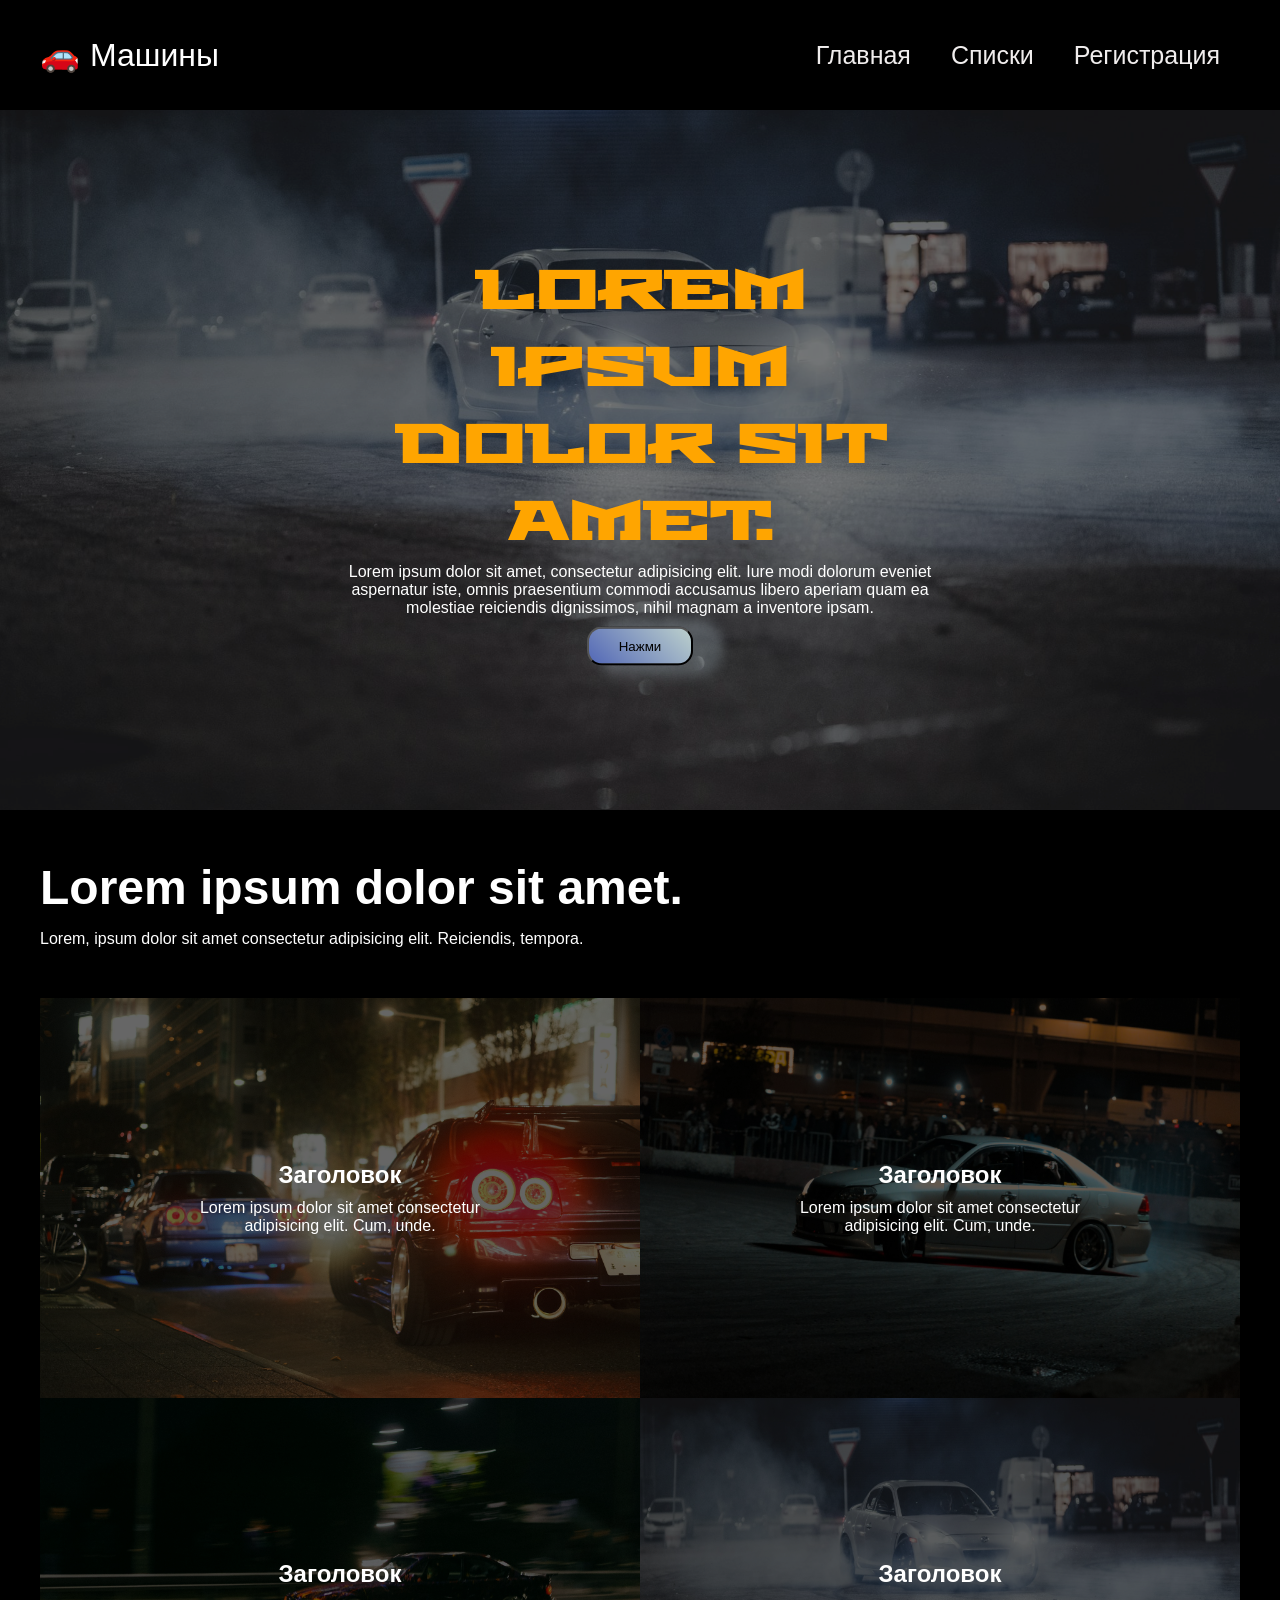
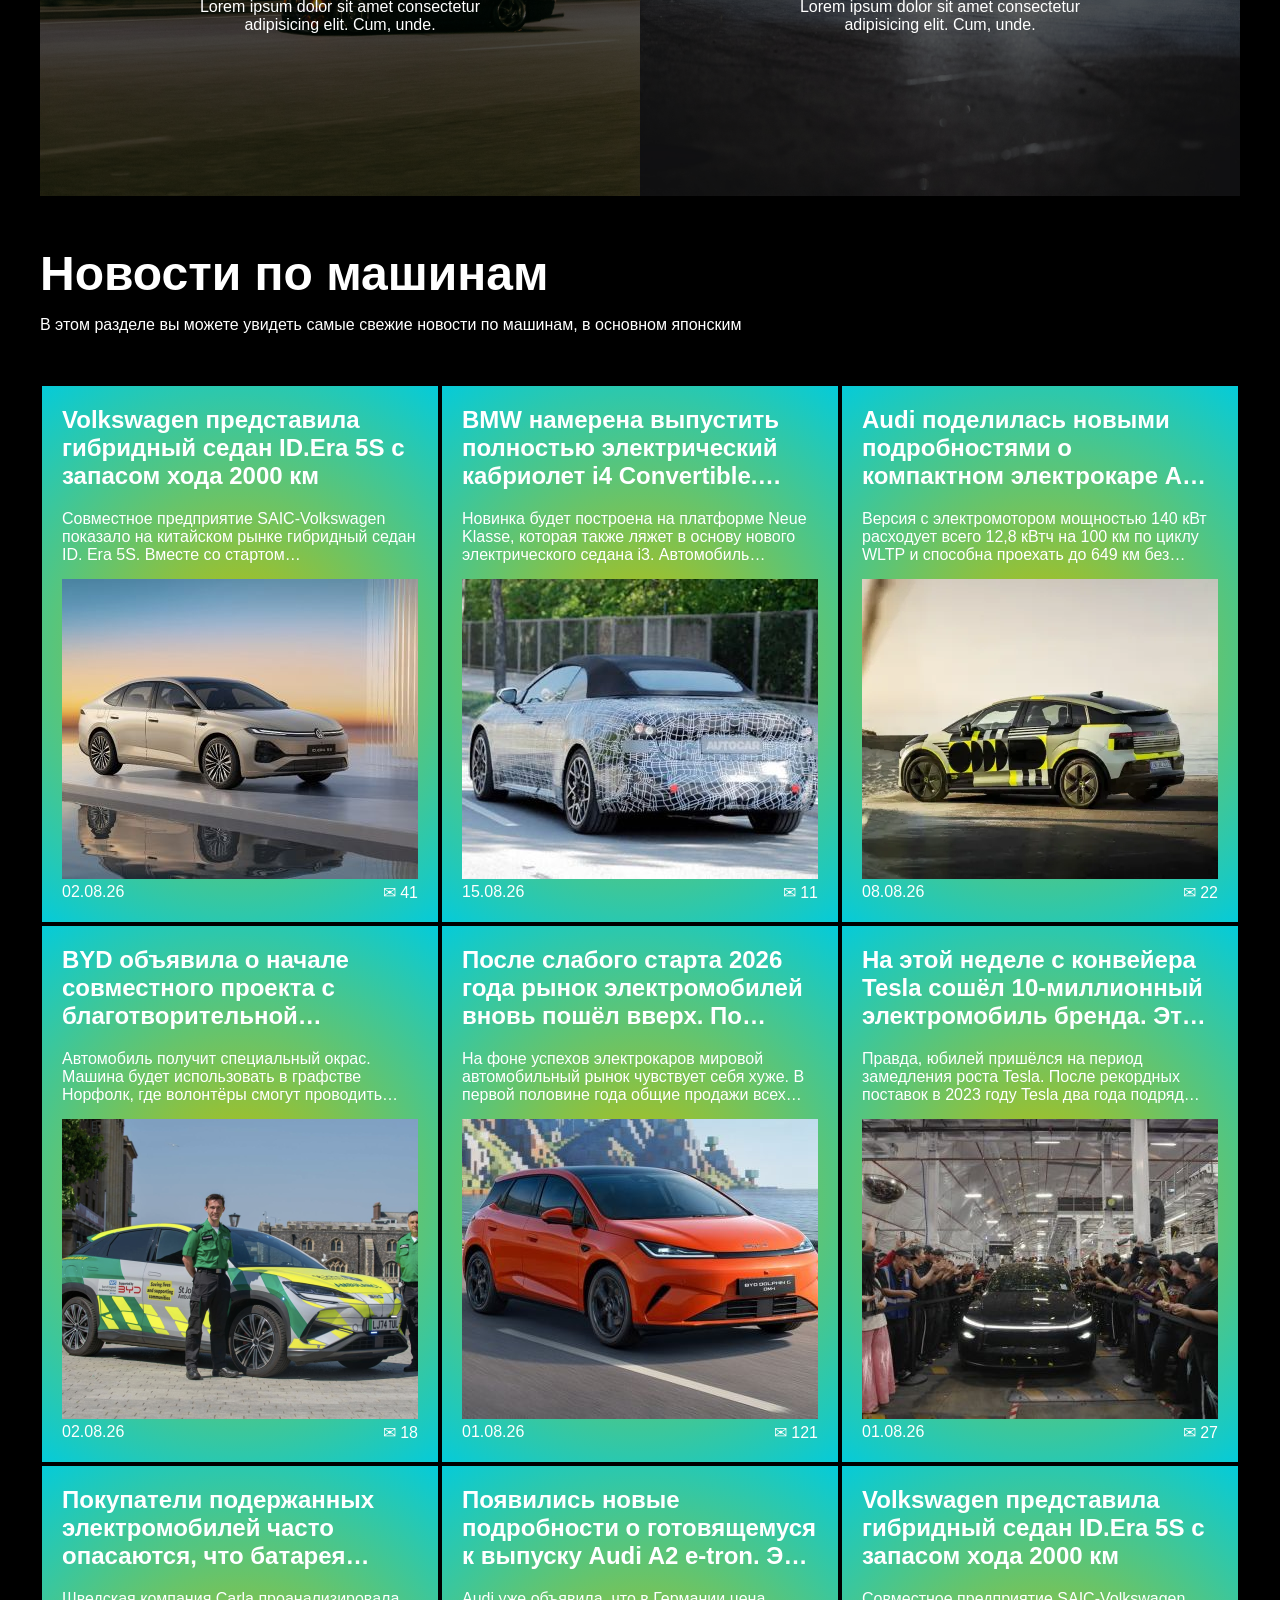
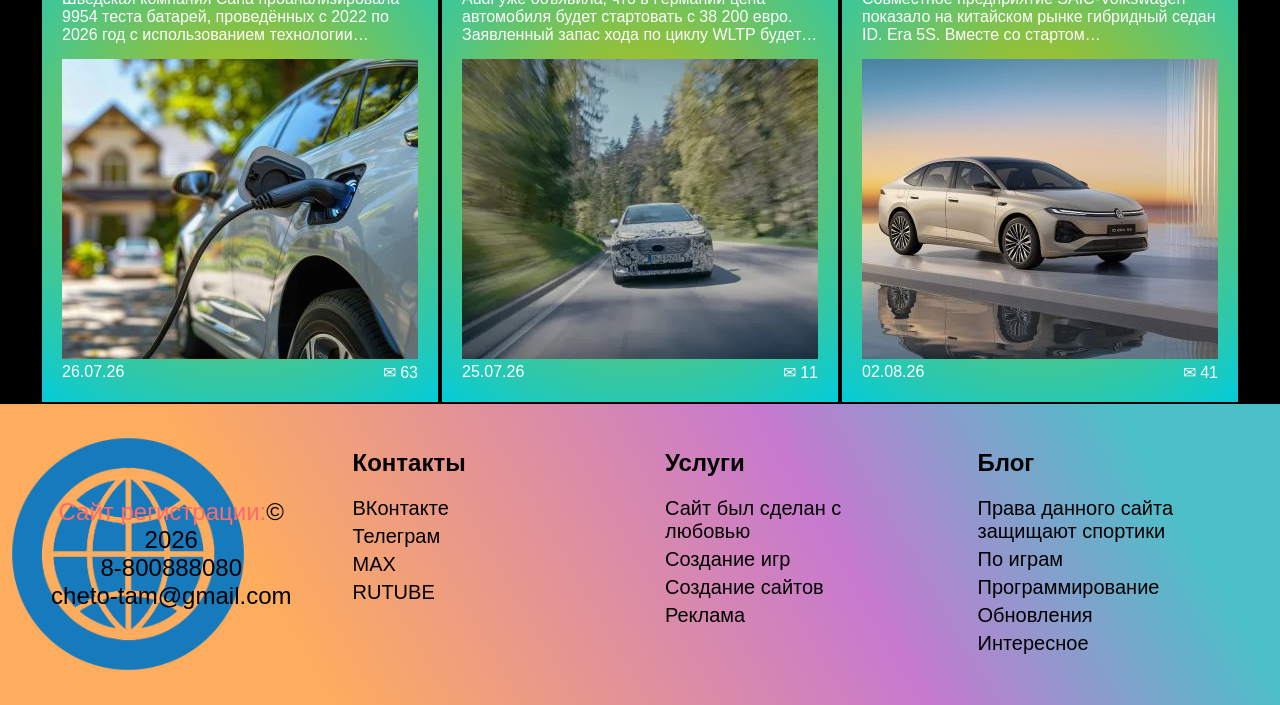
<file: index.html>
<!-- CTRL + / (наклонная палочка называется слэш) это сочетание клавиш делает комментарий, комментарий вижу только я, компьютер их пропускает -->
<!-- Чтобы создать начальный код надо написать ! знак восклицания и нажать Enter -->
<!-- HTML это язык программирования (разметки) на котором создаются страницы сайта -->
<!-- Чтобы запустить сайт можно просто открыть его в папке где он сохранен или... -->
<!-- Запустить через расширение Live Server, нужно в коде HTML нажать ПКМ - Open with live Server -->
<!-- Перенос строк включается в View → Word Wrap и поставить галочку -->

<!--
   Многострочный комментарий пишется так же как однострочный
   Теги в HTML это html, head, body, h1, p, img и т.д. У них есть открытие и закрытие например:
   <h1> ... </h1>, для закрытия добавляется слеш в конце
   <p> ... </p>
-->
<!-- Начало документа -->
<!DOCTYPE html>

<!-- Язык основного контента на странице -->
<html lang="ru">

<!-- Системные настройки страницы -->

<head>
    <!-- Подключение СSS напрямую в HTML -->
    <style>
        /*Вынесли в отдельный файл style.css*/
    </style>
    <!-- Кодировка текста что бы китайские, русские, английские символы нормально отображались -->
    <meta charset="UTF-8">

    <!-- Даёт возможность сделать сайт адаптивным под разные размеры экранов -->
    <meta name="viewport" content="width=device-width, initial-scale=1.0">

    <!-- Подключение стилей -->
    <link rel="stylesheet" href="style.css">

    <!-- title это название вкладки в браузере -->
    <title>Главная</title>
</head>
<!-- body главный тег в котором пишется весь код страницы, это как лист бумаги на котором рисуем -->

<body>

    <!-- Меню -->
    <header>
        <div class="header__inner">

            <div class="header__logo">
                <p class="header__nav">🚗</p>
                <p class="header__nav">Машины</p>
            </div>
            
            <!-- Меню -->
            <nav>
                <ul>
                    <li>
                        <a class="buttonn" href="#">Главная</a>
                        <a class="buttonn" href="/list-page.html">Списки</a>
                        <a class="buttonn" href="/reg.html">Регистрация</a>
                    </li>
                </ul>
            </nav>
        </div>
    </header>

    <!-- hero-главная картинка -->
    <div class="hero">
        <div class="hero__description">
            <!-- h1-это заголоки, где h1 самый главный (важный) заголовок, пишется только один раз на странице -->
            <h1>Lorem ipsum dolor sit amet.</h1>
            <!-- Чтобы создавать случайный текст напиши слово : Lorem или Lorem5, где 5 любое колл-во слов -->
            <!-- p- это обычный текст параграф (нету p2, p3 и т.д.) -->
            <p>Lorem ipsum dolor sit amet, consectetur adipisicing elit. Iure modi dolorum eveniet
                aspernatur iste, omnis praesentium commodi accusamus libero aperiam quam ea
                molestiae reiciendis dignissimos, nihil magnam a inventore ipsam.</p>
            <button>Нажми</button>
        </div>

        <img src="/images/4.jpg" class="hero img">
        <!-- <--img это тег для картинки, у нее ессть доп.свойства src, width, alt- этот тег не закрывется -->
        <!-- img это тег который добавляет картинку -->
        <!-- src это доп. свойство (атрибуты) тега которое указывает путь до картинки -->
        <!-- / означает обращение к главной папке на сайте -->
        <!-- alt это доп. свойство (атрибуты) текст который появляется если картинка сломалась -->
        <!-- width это доп. свойство (атрибуты) ширина картинки -->
    </div>


    <!-- Раздел с четырмя блоками -->
    <div class="section-four-block">
        <div class="section-four-block__inner">
            <div class="section-four-block__inner-description">
                <h2>Lorem ipsum dolor sit amet.</h2>
                <p>Lorem, ipsum dolor sit amet consectetur adipisicing elit. Reiciendis, tempora.</p>
            </div>

            <div class="blocks">
                <!-- Блок -->
                <div class="block block-1">

                    <div class="block__description">
                        <h3>Заголовок</h3>
                        <p>Lorem ipsum dolor sit amet consectetur adipisicing elit. Cum, unde.</p>
                    </div>

                    <img src="/images/2.jpg" alt="">
                </div>

                <!-- Блок -->
                <div class="block block-1">

                    <div class="block__description">
                        <h3>Заголовок</h3>
                        <p>Lorem ipsum dolor sit amet consectetur adipisicing elit. Cum, unde.</p>
                    </div>

                    <img src="/images/1.jpg" alt="">
                </div>

                <!-- Блок -->
                <div class="block block-1">

                    <div class="block__description">
                        <h3>Заголовок</h3>
                        <p>Lorem ipsum dolor sit amet consectetur adipisicing elit. Cum, unde.</p>
                    </div>

                    <img src="/images/3.jpg" alt="">
                </div>

                <!-- Блок -->
                <div class="block block-1">

                    <div class="block__description">
                        <h3>Заголовок</h3>
                        <p>Lorem ipsum dolor sit amet consectetur adipisicing elit. Cum, unde.</p>
                    </div>

                    <img src="/images/4.jpg" alt="">
                </div>
            </div>
        </div>
    </div>


    <!-- Раздел с новостными гридами -->
    <!-- <section class="news-grid">
        <div class="news-grid__description">
            <h2>Новости по машинам</h2>
            <p>В этом разделе вы можете увидеть самые свежие новости по машинам, в основном японским</p>
        </div> -->



    <!-- Раздел с новостями -->
    <section class="news">
        <div class="news__inner">
            <div class="news-inner__description">
                <h2>Новости по машинам</h2>
                <p>В этом разделе вы можете увидеть самые свежие новости по машинам, в основном японским</p>

            </div>

            <div class="container">

                <!-- Блок -->
                <div class="item">

                    <div class="grid-item__top">
                        <h3>Volkswagen представила гибридный седан ID.Era 5S с запасом хода 2000 км</h3>
                    </div>

                    <div class="grid-item__center">
                        <p>Совместное предприятие SAIC-Volkswagen показало на китайском рынке гибридный
                            седан ID. Era 5S. Вместе со стартом предварительных продаж компания раскрыла комплектации и
                            цены на
                            новинку.</p>
                        <img src="/images/one.jpg" alt="">
                    </div>

                    <div class="item__bottom">
                        <div class="bottom__data">
                            <p>02.08.26</p>
                        </div>
                        <div class="bottom-comments">
                            <p>✉ 41</p>
                        </div>
                    </div>
                </div>

                <!-- Блок -->
                <div class="item">

                    <div class="grid-item__top">
                        <h3>BMW намерена выпустить полностью электрический кабриолет i4 Convertible. Модель
                            получит внутренний индекс NA3 и станет одной из немногих серийных машин такого типа на
                            мировом
                            рынке.</h3>
                    </div>

                    <div class="grid-item__center">
                        <p>Новинка будет построена на платформе Neue Klasse, которая также ляжет в основу нового
                            электрического седана i3. Автомобиль сохранит классическую компоновку с двумя дверями,
                            четырьмя посадочными местами и мягкой складной крышей вместо жёсткого механизма.

                            Сейчас сегмент электрических кабриолетов практически пустует. Например, в США официально
                            продаётся только Maserati GranCabrio Folgore стоимостью около 206 000 долларов. В Европе
                            доступно ещё несколько нишевых моделей, включая MG Cyberster и Fiat 500e Cabrio.

                        </p>
                        <img src="/images/two.jpg" alt="">
                    </div>

                    <div class="item__bottom">
                        <div class="bottom__data">
                            <p>15.08.26</p>
                        </div>
                        <div class="bottom-comments">
                            <p>✉ 11</p>
                        </div>
                    </div>
                </div>

                <!-- Блок -->
                <div class="item">

                    <div class="grid-item__top">
                        <h3>Audi поделилась новыми подробностями о компактном электрокаре A2 e-tron,
                            официальная премьера которого состоится осенью. В компании говорят, что это будет
                            самый
                            энергоэффективный автомобиль за всю историю бренда.</h3>
                    </div>

                    <div class="grid-item__center">
                        <p>Версия с электромотором мощностью 140 кВт расходует всего 12,8 кВтч на 100 км по
                            циклу WLTP и способна проехать до 649 км без подзарядки. Существенную роль в этом
                            сыграли улучшенная аэродинамика с коэффициентом сопротивления 0,24, новый
                            электропривод и оптимизированная батарея.</p>
                        <img src="/images/three.webp" alt="">
                    </div>

                    <div class="item__bottom">
                        <div class="bottom__data">
                            <p>08.08.26</p>
                        </div>
                        <div class="bottom-comments">
                            <p>✉ 22</p>
                        </div>
                    </div>
                </div>

                <!-- Блок -->
                <div class="item">

                    <div class="grid-item__top">
                        <h3>BYD объявила о начале совместного проекта с благотворительной организацией St
                            John Ambulance и службой скорой помощи Восточной Англии. В рамках программы
                            электрический кроссовер BYD Sea Lion 07 будет использоваться для оказания первой
                            помощи до прибытия обычных бригад скорой помощи.</h3>
                    </div>

                    <div class="grid-item__center">
                        <p>Автомобиль получит специальный окрас. Машина будет использовать в графстве
                            Норфолк, где волонтёры смогут проводить первичный осмотр пациентов и оказывать
                            неотложную помощь.

                            По данным BYD, багажник объёмом 520 литров позволяет перевозить всё необходимое
                            оборудование, включая дефибрилляторы, медикаменты и кислородные баллоны.
                            Организаторы отмечают, что волонтёры прибывают на место раньше основных бригад
                            более чем в 94% вызовов.

                            Если в рамках испытания будут демонстрироваться хорошие показатели, программу
                            могут расширить на другие регионы Англии. Результаты проекта могут стать основой
                            для более широкого внедрения экологически электроавтомобилей в службы
                            экстренного реагирования Великобритании.</p>
                        <img src="/images/four.png" alt="">
                    </div>

                    <div class="item__bottom">
                        <div class="bottom__data">
                            <p>02.08.26</p>
                        </div>
                        <div class="bottom-comments">
                            <p>✉ 18</p>
                        </div>
                    </div>
                </div>

                <!-- Блок -->

                <div class="item">

                    <div class="grid-item__top">
                        <h3>После слабого старта 2026 года рынок электромобилей вновь пошёл вверх. По
                            данным Международного энергетического агентства (МЭА), во втором квартале
                            мировые продажи электрокаров выросли на целых 35% относительно первых трёх
                            месяцев года. Рекордные показатели зафиксировали сразу в 50 странах.
                        </h3>
                    </div>

                    <div class="grid-item__center">
                        <p>На фоне успехов электрокаров мировой автомобильный рынок чувствует себя хуже.
                            В первой половине года общие продажи всех машин сократились примерно на 5%.
                            На спрос повлияли экономические трудности, рост цен на топливо и изменения в
                            государственной политике США и Китая.

                            В то же время более 90 стран сообщили о росте продаж электрокаров по
                            сравнению с прошлым годом. Особенно быстро рынок развивается в Австралии,
                            Бразилии, Индии, Южной Корее и Вьетнаме. Благодаря этому МЭА повысило
                            прогноз: теперь на электромобили может прийтись 29% мирового рынка новых
                            автомобилей уже в 2026 году.

                            Китай остаётся главным производителем электрокаров. За первые шесть месяцев
                            страна экспортировала почти столько же машин, сколько за весь 2025 год. По
                            оценкам МЭА, более миллиона китайских электромобилей пока ждут покупателей
                            по всему миру, что может дополнительно ускорить рост рынка.</p>
                        <img src="/images/five.jpg" alt="">
                    </div>

                    <div class="item__bottom">
                        <div class="bottom__data">
                            <p>01.08.26</p>
                        </div>
                        <div class="bottom-comments">
                            <p>✉ 121</p>
                        </div>
                    </div>
                </div>

                <!-- Блок -->
                <div class="item">

                    <div class="grid-item__top">
                        <h3>На этой неделе с конвейера Tesla сошёл 10-миллионный электромобиль
                            бренда. Это исторический момент, поскольку ни один другой производитель
                            не может похвастаться таким достижением
                        </h3>
                    </div>

                    <div class="grid-item__center">
                        <p>Правда, юбилей пришёлся на период замедления роста Tesla. После рекордных
                            поставок в 2023 году Tesla два года подряд фиксировала снижение продаж.
                            Более того, компания Илона Маска больше не лидер по выпуску
                            электромобилей.

                            В 2025-м компания поставила около 1,64 млн автомобилей, что на 9% меньше
                            результата предыдущего года. При этом производственные мощности Tesla
                            позволяют выпускать более 2,3 млн машин ежегодно.</p>
                        <img src="/images/six.jpg" alt="">
                    </div>

                    <div class="item__bottom">
                        <div class="bottom__data">
                            <p>01.08.26</p>
                        </div>
                        <div class="bottom-comments">
                            <p>✉ 27</p>
                        </div>
                    </div>
                </div>

                <!-- Блок -->
                <div class="item">

                    <div class="grid-item__top">
                        <h3>Покупатели подержанных электромобилей часто опасаются, что батарея
                            окажется сильно изношенной. Новое исследование показывает, что
                            современные аккумуляторы сохраняют большую часть своей ёмкости даже
                            спустя годы эксплуатации.
                        </h3>
                    </div>

                    <div class="grid-item__center">
                        <p>Шведская компания Carla проанализировала 9954 теста батарей,
                            проведённых с 2022 по 2026 год с использованием технологии
                            австрийской компании AVILOO. Лидером стал Kia e-Niro с батареей на
                            64 кВтч. Его аккумулятор сохранил в среднем 97,25% первоначальной
                            ёмкости после 100 000 километров пробега.

                            Второе место занял Hyundai Kona Electric с результатом 97,18%,
                            третье досталось Kia EV6 с батареей на 77,4 кВтч и показателем
                            95,95%. В число лидеров рейтинга также вошли Volvo XC40 Recharge
                            (94,7%), Polestar 2 (94,35%), BMW i3 (93,77%) и Tesla Model 3
                            (93,34%).

                            Согласно результатам исследования, на долговечность сильно влияют
                            производитель элементов и химический состав батареи. Например,
                            версии с LG Chem сохраняются до 91,5%, а варианты с Panasonic — от
                            88,2 до 89,8%. Однако даже Volkswagen ID.3, оказавшийся последним в
                            топ-20, сохранил 91,79% первоначальной ёмкости.</p>
                        <img src="/images/seven.jpg" alt="">
                    </div>

                    <div class="item__bottom">
                        <div class="bottom__data">
                            <p>26.07.26</p>
                        </div>
                        <div class="bottom-comments">
                            <p>✉ 63</p>
                        </div>
                    </div>
                </div>

                <!-- Блок -->
                <div class="item">

                    <div class="grid-item__top">
                        <h3>Появились новые подробности о готовящемуся к выпуску Audi A2
                            e-tron. Это будет компактная модель и самый доступный
                            электромобиль в ассортименте компании. Вместе с ценой стало
                            известно, сколько он сможет проезжать на одном заряде.
                        </h3>
                    </div>

                    <div class="grid-item__center">
                        <p>Audi уже объявила, что в Германии цена автомобиля будет
                            стартовать с 38 200 евро. Заявленный запас хода по циклу WLTP
                            будет достигать 649 км. Покупателям предложат четыре версии
                            мощностью 125, 140, 170 и 240 кВт. Также ожидаются три варианта
                            аккумуляторов — ёмкостью 50, 58 и 79 кВтч.

                            Внешне модель сохранит черты оригинального A2, но получит более
                            современный дизайн с улучшенной аэродинамикой, закрытой решёткой
                            радиатора и узкими светодиодными фарами.</p>
                        <img src="/images/eight.webp" alt="">
                    </div>

                    <div class="item__bottom">
                        <div class="bottom__data">
                            <p>25.07.26</p>
                        </div>
                        <div class="bottom-comments">
                            <p>✉ 11</p>
                        </div>
                    </div>
                </div>
                <!-- Блок -->
                <div class="item">

                    <div class="grid-item__top">
                        <h3>Volkswagen представила гибридный седан ID.Era 5S с запасом хода 2000 км</h3>
                    </div>

                    <div class="grid-item__center">
                        <p>Совместное предприятие SAIC-Volkswagen показало на китайском рынке гибридный
                            седан ID. Era 5S. Вместе со стартом предварительных продаж компания раскрыла комплектации и
                            цены на
                            новинку.</p>
                        <img src="/images/one.jpg" alt="">
                    </div>

                    <div class="item__bottom">
                        <div class="bottom__data">
                            <p>02.08.26</p>
                        </div>
                        <div class="bottom-comments">
                            <p>✉ 41</p>
                        </div>
                    </div>
                </div>

            </div>

    </section>

    <footer>
        <div class="footer__inner">

            <!-- Колонка 1 -->
            <div class="item item-first">
                <img src="/images/logo.png" alt="">
                <div class="item-discription">
                    <p><span>Сайт регистрации:</span>© 2026</p>
                    <p>8-800888080</p>
                    <p>cheto-tam@gmail.com</p>
                </div>
            </div>

            <!-- 2 колонка -->
            <div class="item">
                <h3>Контакты</h3>
                <ul>
                    <li>ВКонтакте</li>
                    <li>Телеграм</li>
                    <li>MAX</li>
                    <li>RUTUBE</li>
                </ul>
            </div>

            <!-- Колонка 3 -->
            <div class="item">
                <h3>Услуги</h3>
                <ul>
                    <li>Сайт был сделан с любовью</li>
                    <li>Создание игр</li>
                    <li>Создание сайтов</li>
                    <li>Реклама</li>
                </ul>
            </div>

            <!-- Колонка 4 -->
            <div class="item">
                <h3>Блог</h3>
                <ul>
                    <li>Права данного сайта защищают спортики</li>
                    <li>По играм</li>
                    <li>Программирование</li>
                    <li>Обновления</li>
                    <li>Интересное</li>
                </ul>
            </div>
        </div>
    </footer>

</body>

</html>
</file>
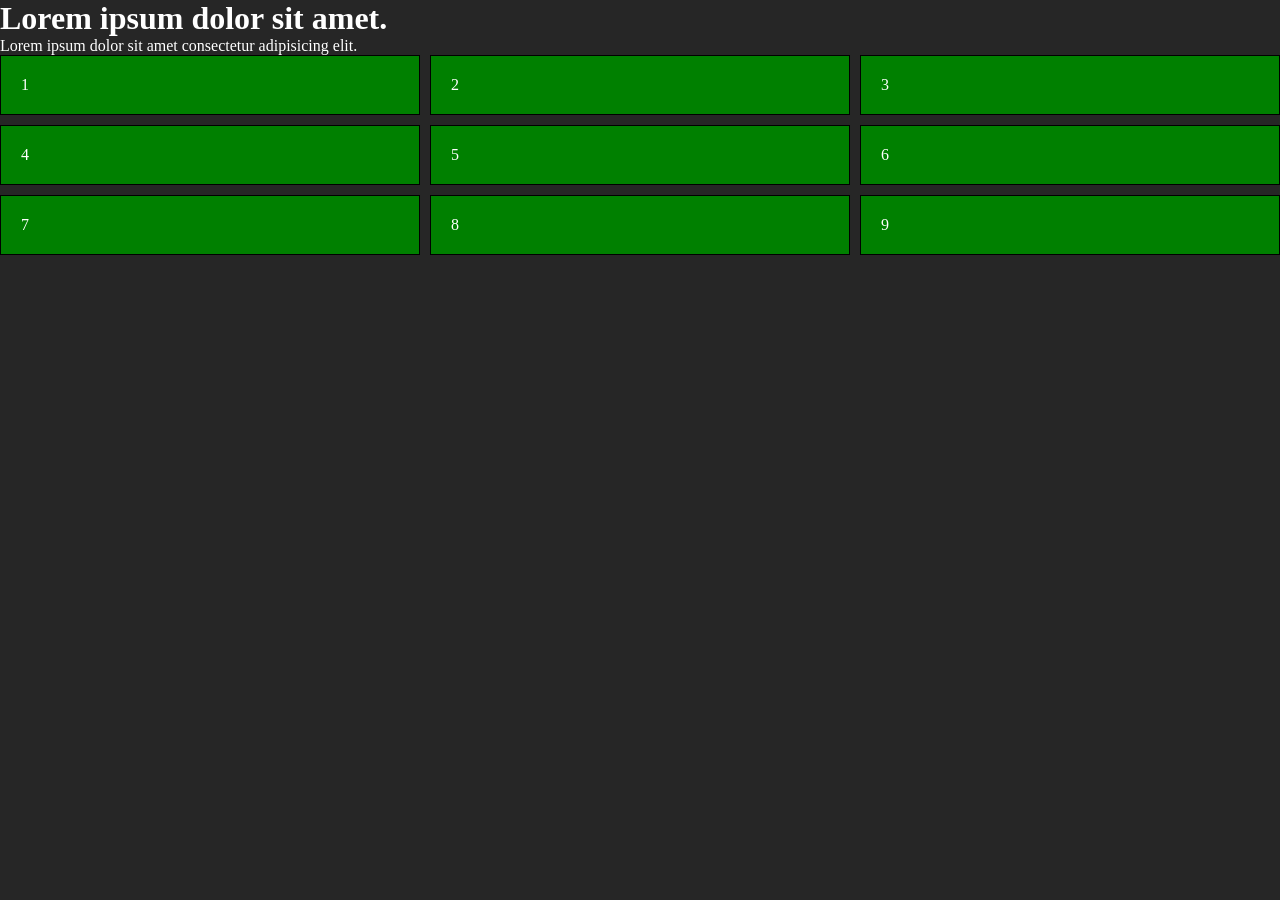
<file: grid-page.html>
<!DOCTYPE html>
<html lang="ru">

<head>
    <meta charset="UTF-8">
    <meta name="viewport" content="width=device-width, initial-scale=1.0">
    <title>Document</title>

    <!-- Базовые стили для страницы -->
    <style>
        * {
            margin: 0;
            padding: 0;
            box-sizing: border-box;
        }

        body {
            background-color: rgb(38, 38, 38);
            color: white;
        }

        .grid-container {
            display: grid;
            grid-template-columns: repeat(3, 1fr);
            gap: 10px;
        }

        .grid-item {
            padding: 20px;
            background-color: green;
            border: 1px solid black;
        }
    </style>
</head>

<body>
    <h1>Lorem ipsum dolor sit amet.</h1>
    <p>Lorem ipsum dolor sit amet consectetur adipisicing elit.</p>

    <div class="grid-container">
        <div class="grid-item">1</div>
        <div class="grid-item">2</div>
        <div class="grid-item">3</div>

        <div class="grid-item">4</div>
        <div class="grid-item">5</div>
        <div class="grid-item">6</div>

        <div class="grid-item">7</div>
        <div class="grid-item">8</div>
        <div class="grid-item">9</div>
    </div>

    <!-- .grid-template>.grid-item*9 -->
     <!-- перенести все на индекс и все взять сайта 4пда -->
</body>

</html>
</file>
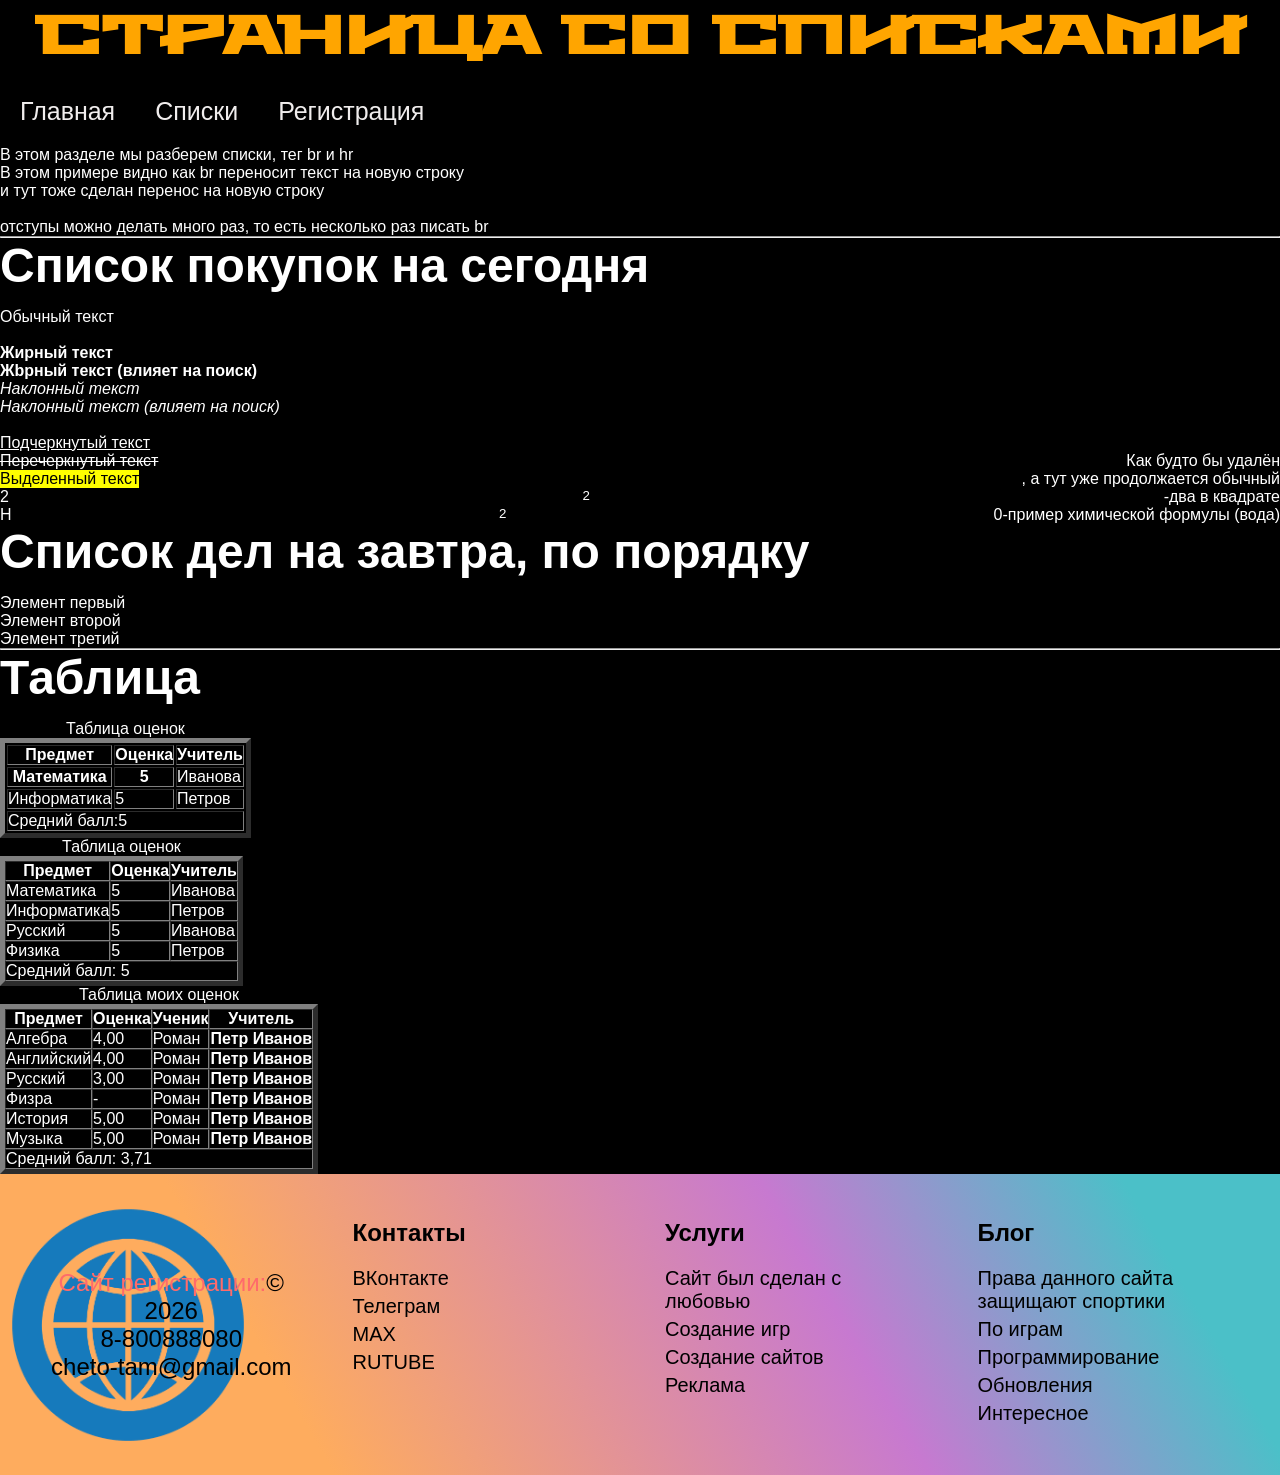
<file: list-page.html>
<!DOCTYPE html>
<html lang="ru">

<head>
    <meta charset="UTF-8">
    <meta http-equiv="X-UA-Compatible" content="IE=edge">
    <meta name="viewport" content="width=device-width, initial-scale=1.0">
    <title>Списки</title>
    <link rel="stylesheet" href="style.css">
</head>

<body>


    <h1>Страница со списками</h1>

    <nav>
        <!-- Меню -->
        <a class="buttonn" href="/">Главная</a>
        <a class="buttonn" href="/list-page.html">Списки</a>
        <a class="buttonn" href="/reg.html">Регистрация</a>
    </nav>

    <p>
        <!--br - отступ, перенос строки -->
        В этом разделе мы разберем списки, тег br и hr <br>
        В этом примере видно как br переносит текст на новую строку <br>
        и тут тоже сделан перенос на новую строку <br><br>
        отступы можно делать много раз, то есть несколько раз писать br
    </p>
    <!-- hr-это горизонтальная линия -->
    <hr>


    <h2>Список покупок на сегодня</h2>
    <!-- ul это маркиованный список (как точка у маркера) -->
    <ul>
        <li>Обычный текст</li><br>

        <li><b>Жирный текст</b></li>
        <li><strong>Жbрный текст (влияет на поиск)</strong></li>

        <li><i>Наклонный текст</i></li>
        <li><em>Наклонный текст (влияет на поиск)</em></li><br>

        <li><u>Подчеркнутый текст</u></li>
        <li><del>Перечеркнутый текст</del>Как будто бы удалён</li>
        <li><mark>Выделенный текст</mark>, а тут уже продолжается обычный</li>

        <li>2<sup>2</sup>-два в квадрате</li>
        <li>H<sub>2</sub>0-пример химической формулы (вода) </li>
    </ul>

    <!-- ol это нумерованный список(цифры по порядку) -->
    <h2>Список дел на завтра, по порядку</h2>
    <ol>
        <li>Элемент первый </li>
        <li>Элемент второй</li>
        <li>Элемент третий</li>
        <hr>
    </ol>

    <h2>Таблица</h2>
    <!-- tr – table row – строка таблицы -->
    <!-- th – table header – заголовочная ячейка -->
    <!-- td – table data – ячейка с данными -->
    <!-- border-толщина рамки -->
    <!-- cellspasing-расстояние между ячейками -->
    <!-- cellpadong-внутренний отступ в ячейке -->
    <!-- calspan-объединяет столбцы -->

    <table border="5" cellspasing="0" cellpading="15">
        <caption>Таблица оценок</caption>
        <tr>
            <th>Предмет</th>
            <th>Oценка</th>
            <th>Учитель</th>
        </tr>
        <tr>
            <th>Математика</th>
            <th>5</th>
            <td>Иванова</td>
        </tr>
        <tr>
            <td>Информатика</td>
            <td>5</td>
            <td>Петров</td>
        </tr>
        <tr>
            <td colspan=3>Средний балл:5</td>
        </tr>
    </table>

    <!-- Семантический вариант таблицы -->
    <table border="5" cellspacing="0" cellpadding="15">
        <caption>Таблица оценок</caption>

        <!-- Верхняя часть таблицы -->
        <thead>
            <tr>
                <th>Предмет</th>
                <th>Оценка</th>
                <th>Учитель</th>
            </tr>
        </thead>

        <!-- Основная часть таблицы -->
        <tbody>
            <tr>
                <td>Математика</td>
                <td>5</td>
                <td>Иванова</td>
            </tr>
            <tr>
                <td>Информатика</td>
                <td>5</td>
                <td>Петров</td>
            </tr>
            <tr>
                <td>Русский</td>
                <td>5</td>
                <td>Иванова</td>
            </tr>
            <tr>
                <td>Физика</td>
                <td>5</td>
                <td>Петров</td>
            </tr>
        </tbody>

        <!-- Нижняя часть таблицы (итог) -->
        <tfoot>
            <tr>
                <!-- colspan объединяет несколько столбцов -->
                <td colspan="3">Средний балл: 5</td>
            </tr>
        </tfoot>
    </table>

    <table border="5" cellspacing="0" cellpadding="15">
        <caption>Таблица моих оценок</caption>

        <!-- Верхняя часть таблицы -->
        <thead>
            <tr>
                <th>Предмет</th>
                <th>Оценка</th>
                <th>Ученик</th>
                <th>Учитель</th>
            </tr>
        </thead>

        <!-- Основная часть таблицы -->
        <tbody>
            <tr>
                <td>Алгебра</td>
                <td>4,00</td>
                <td>Роман</td>
                <th>Петр Иванов</th>
            </tr>
            <tr>
                <td>Английский</td>
                <td>4,00</td>
                <td>Роман</td>
                <th>Петр Иванов</th>
            </tr>
            <tr>
                <td>Русский</td>
                <td>3,00</td>
                <td>Роман</td>
                <th>Петр Иванов</th>
            </tr>
            <tr>
                <td>Физра</td>
                <td>-</td>
                <td>Роман</td>
                <th>Петр Иванов</th>
            </tr>
            <tr>
                <td>История</td>
                <td>5,00</td>
                <td>Роман</td>
                <th>Петр Иванов</th>
            </tr>
            <tr>
                <td>Музыка</td>
                <td>5,00</td>
                <td>Роман</td>
                <th>Петр Иванов</th>
            </tr>
        </tbody>

        <!-- Нижняя часть таблицы (итог) -->
        <tfoot>
            <tr>
                <!-- colspan объединяет несколько столбцов -->
                <td colspan="4">Средний балл: 3,71</td>
            </tr>
        </tfoot>
    </table>

    <footer>
        <div class="footer__inner">

            <!-- Колонка 1 -->
            <div class="item item-first">
                <img src="/images/logo.png" alt="">
                <div class="item-discription">
                    <p><span>Сайт регистрации:</span>© 2026</p>
                    <p>8-800888080</p>
                    <p>cheto-tam@gmail.com</p>
                </div>
            </div>

            <!-- 2 колонка -->
            <div class="item">
                <h3>Контакты</h3>
                <ul>
                    <li>ВКонтакте</li>
                    <li>Телеграм</li>
                    <li>MAX</li>
                    <li>RUTUBE</li>
                </ul>
            </div>

            <!-- Колонка 3 -->
            <div class="item">
                <h3>Услуги</h3>
                <ul>
                    <li>Сайт был сделан с любовью</li>
                    <li>Создание игр</li>
                    <li>Создание сайтов</li>
                    <li>Реклама</li>
                </ul>
            </div>

            <!-- Колонка 4 -->
            <div class="item">
                <h3>Блог</h3>
                <ul>
                    <li>Права данного сайта защищают спортики</li>
                    <li>По играм</li>
                    <li>Программирование</li>
                    <li>Обновления</li>
                    <li>Интересное</li>
                </ul>
            </div>
        </div>
    </footer>



</body>

</html>
</file>
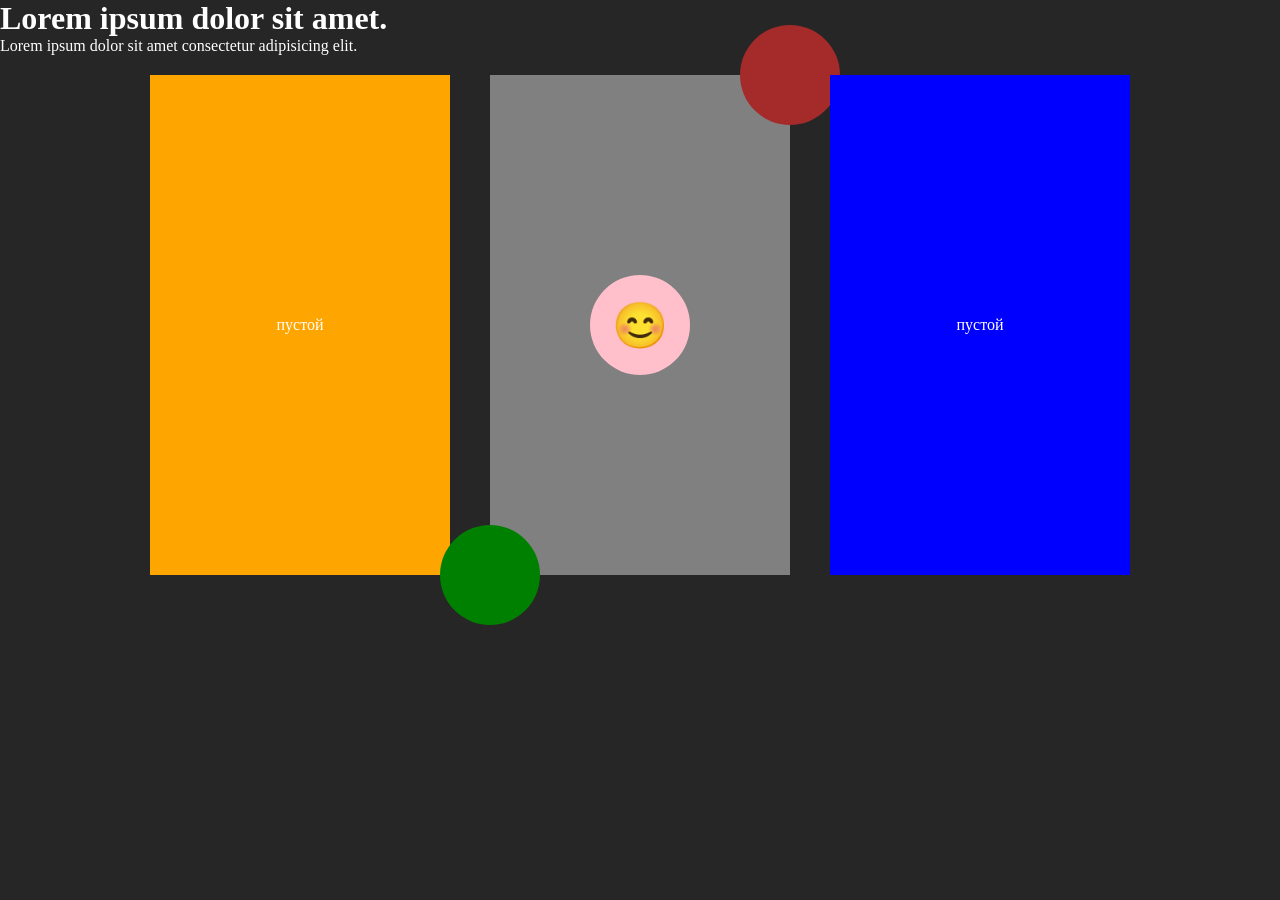
<file: pos-rel-abs-page.html>
<!DOCTYPE html>
<html lang="ru">

<head>
    <meta charset="UTF-8">
    <meta name="viewport" content="width=device-width, initial-scale=1.0">
    <title>Document</title>

    <!-- Базовые стили для страницы -->
    <style>
        * {
            margin: 0;
            padding: 0;
            box-sizing: border-box;
        }

        body {
            background-color: rgb(38, 38, 38);
            color: white;
        }
    </style>
</head>

<body>
    <h1>Lorem ipsum dolor sit amet.</h1>
    <p>Lorem ipsum dolor sit amet consectetur adipisicing elit.</p>

    <!-- общий контейнер -->
    <div class="main-container">

        <!-- Блок -->
        <div class="container" style="background-color: orange">пустой</div>

        <!-- Блок -->
        <div class="container">
            <div class="button-close-smile">😊</div>
            <div class="button-close-pink"></div>
            <div class="button-close-green"></div>
            <div class="button-close-red"></div>
        </div>

        <!-- Блок -->
        <div class="container" style="background-color: blue;">пустой</div>
    </div>
    <style>
        .main-container {
            display: flex;
            justify-content: center;
        }

        .container {
            position: relative;
            width: 300px;
            height: 500px;
            margin: 20px;
            background-color: gray;
            display: flex;
            justify-content: center;
            align-items: center;
        }

        .button-close-red,
        .button-close-green,
        .button-close-pink {
            position: absolute;
            width: 100px;
            height: 100px;
            border-radius: 50%;
        }

        .button-close-red {
            position: absolute;
            top: -50px;
            right: -50px;
            width: 100px;
            height: 100px;
            background-color: brown;
            border-radius: 50%;
        }

        .button-close-green {
            bottom: -50px;
            left: -50px;
            background-color: green;
        }

        .button-close-pink {
            background-color: pink;
            z-index: 1;
        }

        .button-close-smile {
            font-size: 45px;
            z-index: 2;
        }
    </style>

</body>

</html>
</file>
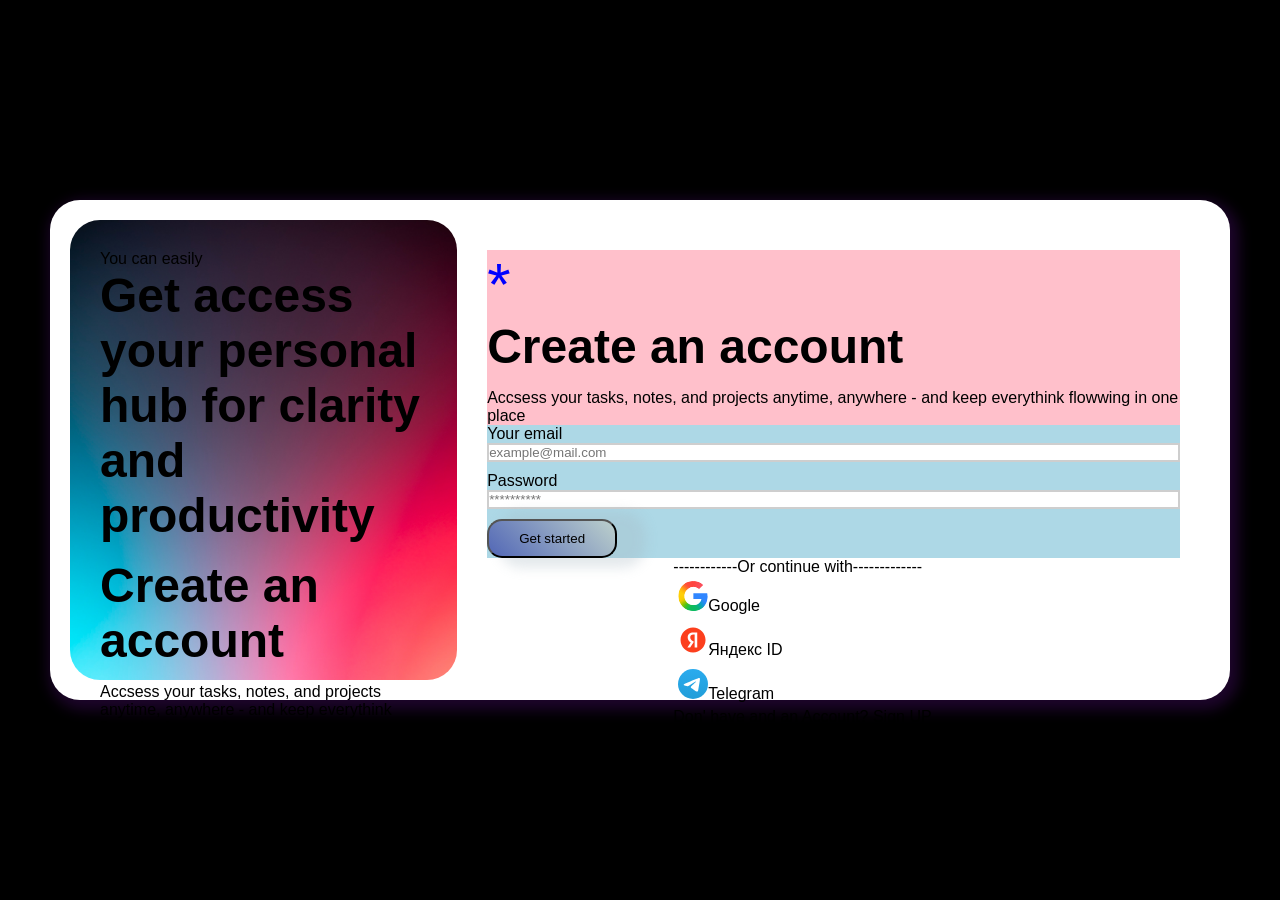
<file: reg.html>
<!DOCTYPE html>
<html lang="ru">

<head>
    <meta charset="UTF-8">
    <meta name="viewport" content="width=device-width, initial-scale=1.0">
    <title>Регисрация</title>
    <link rel="stylesheet" href="style.css">
</head>

<body class="reg">


    <div class="reg-container">

        <!-- Левый блок -->
        <div class="reg-container__left">
            <!-- Верх -->
            <div class="reg-container__left-top">
                <p></p>
            </div>

            <!-- Низ -->
            <div class="reg-container__left-bottom">
                <p>You can easily</p>
                <h2>Get access your personal hub for clarity and productivity</h2>
            </div>

            <h2>Create an account</h2>
            <p>Accsess your tasks, notes, and projects anytime, anywhere - and keep everythink flowwing in one place</p>

        </div>

        <!-- Правый блок -->
        <div class="reg-container__right">

            <!-- Верх -->
            <div class="reg-container__right-top">
                <p class="star">*</p>
                <h2>Create an account</h2>
                <p>Accsess your tasks, notes, and projects anytime, anywhere - and keep everythink flowwing in one place
                </p>
            </div>

            <!-- Центр -->
            <div class="reg-container__right-center">
                <form action="">
                    <!-- <input type="text" placeholder="Введите имя"><br> -->
                    <!-- type="text" - стандартное текстовое поле -->
                    <!-- placeholder - подсказка в пустом поле -->

                    <!-- Форма для данных пользователя -->
                    <!-- action="" это URL, на который будут отправляться данные формы (пока что не используется) -->
                    <label>
                        Your email
                        <input type="email" placeholder="example@mail.com">
                    </label>

                    <!-- <input type="email" placeholder="Введите почту"><br> -->
                    <!-- input type="email" - даёт подсказку если забыл написать @ (собака) -->
                    <label>
                        Password
                        <input type="password" placeholder="**********">
                    </label>

                    <!-- <input type="password" placeholder="Введите пароль"><br> -->
                    <!-- type="password" - скрывает вводимые символы -->

                    <button>Get started</button>
                    <!-- button - кнопка для отправки формы -->
                </form>
            </div>

            <!-- Низ -->
            <div class="reg-containrt__right-center-bottom">
                <p>------------Or continue with-------------</p>
                <div class="social-buttons">
                    <div class="social-button"><img src="/images/Google_Logo.svg">Google</div>
                    <div class="social-button"><img src="/images/Yandex_icon.svg">Яндекс ID</div>
                    <div class="social-button"><img src="/images/Tg-Logo.svg">Telegram</div>
                    <p>Don' have and an Account? Sign UP</p>
                </div>
            </div>

        </div>
<!-- <footer>
        <div class="footer__inner">
            <div class="item">
                <p>
                <p><span>Сайт регистрации</span>© 2026</p>
                <p>8-800888080</p>
                <p>cheto-tam@gmail.com</p>
                </p>
                <img src="/images/logo.png" alt="">
            </div>

            <div class="item">
                <h3>Контакты</h3>
                <ul>
                    <li>ВКонтакте</li>
                    <li>Телеграм</li>
                    <li>MAX</li>
                    <li>RUTUBE</li>
                </ul>
            </div>

            <div class="item">
                <p>Сайт был сделан с любовью</p>
                <h3>Услуги</h3>
                <ul>
                    <li>Создание игр</li>
                    <li>Создание сайтов</li>
                    <li>Реклама</li>
                </ul>
            </div>

            <div class="item">
                <p>Права данного сайта защищают спортики</p>
                <h3>Блог</h3>
                <ul>
                    <li>По играм</li>
                    <li>Программирование</li>
                    <li>Обновления</li>
                    <li>Интересное</li>
                </ul>
            </div>
        </div>
    </footer> -->

</body>
</html>
</file>
<file: style.css>
@import url('https://fonts.googleapis.com/css2?family=Stalinist+One&display=swap');

/* Звездочка это стили для всех объектов: h1 - h6, p, img, ul, li, и т.д */
* {
    margin: 0;
    /* отступы внешние (вокруг элемента) */
    padding: 0;
    /* отступы внутрение (внутри эелемента) */
    box-sizing: border-box;
    /* чтобы padding и border не влиялина ширину и высоту элемента */
}

body {
    background-color: black;
    /* цвет заднего фона */
    color: white;
    /* цвет всех обычный текстов, кроме ссылок */
    font-family: Arial, sans-serif;
    /* Все текста со шрифтом Arial, без засечек */
}

h1 {
    font-size: 52px;
    /* размер шрифта */
    color: orange;
    text-align: center;
    /* выравнивание текста по центру */
    text-transform: uppercase;
    /*весь текст заглавными буквами, lowercase (маленький)  */
    font-family: "Stalinist One", sans-serif;
}

ul li {
    list-style: none;
}

h2 {
    font-size: 3rem;
    margin-bottom: 15px;
    font-weight: bold;
}

h3 {
    font-size: 1.5rem;
    margin-bottom: 10px;
    font-weight: bold;
}

p {
    font-size: 16px;
}

.btn {
    background: linear-gradient(45deg, rgb(227, 227, 227) 9%, rgb(0, 221, 255) 54%);
    text-decoration: none;
    padding: 10px 30px;
    border-radius: 15px;
}

button {
    padding: 10px 30px;
    border-radius: 15px;
    box-shadow: 20px 1px 12px 9px rgba(166, 181, 193, 0.3);
    background: linear-gradient(225deg, rgb(188, 208, 204), rgb(82, 103, 182));
}

br {
    margin-left: 20px;
    /* отступ слева */
    margin-right: 20px;
    /* отступ справа */
    margin-bottom: 20px;
    /* отступ снизу */
    margin-top: 20px;
    /* отступ сверху */

    margin: 20px 20px 20px 20px;
    /* отступ слева, справа, сверху, снизу. Отступы идут по ЧАСОВОЙ СТРЕЛКЕ */
    margin: 20px 20px;
}

.photo {
    box-shadow: 0px 0px 3px 13px rgba(162, 167, 171, 0.329);
}

.bts {
    text-decoration: none;
    padding: 10px 30px;
    border-radius: 15px;
}






























/* ..............................................................header............................................................................  */
header {
    width: 100%;
    height: 70px;
    /* background-color: gray; */
}

.header__inner {
    background-color: black;
    max-width: 1200px;
    height: 30px;
    margin: 0 auto;
    display: flex;
    justify-content: space-between;
    align-items: center;
    margin-top: 40px;
}

.header__logo {
    width: 200px;
    height: 300px;
    display: flex;
    align-items: center;
    /* background-color: #ff6b6b; */
}

.header__logo p {
    font-size: 32px;
    margin-right: 10px;
}

.header__nav {
    font-size: 45px;
    display: flex;
    align-items: center;
}

nav {
    height: 100%;
    /* background-color: aquamarine; */
    display: flex;
    align-items: center;
}

nav ul {
    width: 100%;
    display: flex;
    align-items: center;
    justify-content: space-between;
    list-style: none;
}

li {}

ul li {
    display: flex;
    justify-content: space-between;
}

.buttonn {
    /* background-color: blue; */
    border-radius: 20px;
    color: rgb(240, 237, 237);
    text-decoration: none;
    font-size: 25px;
    margin: 20px;
}




























































/* .........................................................................................hero................................................. */
.hero {
    width: 100%;
    height: 700px;
    background-color: blue;

    position: relative;
}

.hero__description {
    max-width: 1200px;
    margin: 0 auto;
    position: absolute;
    /*описание будет двигаться  */
    padding: 0 10px;
    top: 50%;
    /*отступ сверху */
    left: 50%;
    /* отступ слева*/
    transform: translate(-50%, -50%);
    /*  возвращаем описание на центр */
    text-align: center;
    z-index: 4;
}



.hero img {
    width: 100%;
    height: 100%;
    object-fit: cover;
    /*масштаб картинки*/
    filter: brightness(50%);
    z-index: 0;

}

.hero__description p {
    margin-bottom: 10px;

}






























/* ====================================================== 4 блока    ==================================== */
.section-four-block {
    width: 100%;
    height: auto;
}


.section-four-block__inner {
    max-width: 1200px;
    margin: 0 auto;
}

.section-four-block__inner-description {
    margin: 50px 0;
}

.blocks {
    height: 100%;
    display: flex;
    flex-wrap: wrap;
}

.block {
    width: 50%;
    z-index: 0;
    position: relative;
    object-fit: cover;
}

.block img {
    width: 100%;
    height: 100%;
    filter: brightness(40%);
}

.block__description {
    position: absolute;
    /*описание будет двигаться  */
    top: 50%;
    /*отступ сверху */
    left: 50%;
    /* отступ слева*/
    transform: translate(-50%, -50%);
    /*  возвращаем описание на центр */
    text-align: center;
    z-index: 1;
}





















































/* Раздел с новостями */
/* .news {

} */

.news__inner {
    max-width: 1200px;
    display: flex;
    flex-direction: column;
    width: 100%;
    height: 100%;
    margin: 0 auto;

}

.news-inner__description {
    margin: 50px 0;
}

.news__inner .container {
    display: flex;
    flex-wrap: wrap;
}

.news__inner .container .item {
    width: calc(100% / 3);
    padding: 20px;
    background: radial-gradient(circle, rgb(168, 191, 33) 14%, rgb(5, 203, 217) 100%);
    border: 2px solid black;
}

.grid-item__top h3 {
    overflow: hidden;
    text-overflow: ellipsis;
    display: -webkit-box;
    -webkit-line-clamp: 3;
    -webkit-box-orient: vertical;
}

.grid-item__center p {
    overflow: hidden;
    text-overflow: ellipsis;
    display: -webkit-box;
    -webkit-line-clamp: 3;
    -webkit-box-orient: vertical;
    margin-bottom: 15px;
}

.grid-item__center img {
    width: 100%;
    height: 300px;
    object-fit: cover;


}

.item__bottom {
    display: flex;
    justify-content: space-between;
}




























































/* Страница регистрации */


/* .reg{
    background-color: black;
    color: white;
} */

.reg {
    height: 100vh;
    display: flex;
    justify-content: center;
    align-items: center;
    background-color: black;
    color: rgb(222, 222, 222)
}

.reg-container {
    width: 100%;
    max-width: 1200px;
    margin: 50px;
    height: 500px;
    padding: 20px;
    border-radius: 30px;
    background-color: white;
    display: flex;
    box-shadow: 4px 5px 14px 5px rgba(91, 15, 135, 0.32);
}

/* ========================================== */
/* =============== Левый блок =============== */
/* ========================================== */
.reg-container__left {
    width: 50%;
    height: 100%;
    background-image: url(/images/bg-form.jpg);
    background-size: cover;
    /* background-color: linear-gradient(45deg, #30cfd0, #330867); */
    padding: 30px;
    border-radius: 30px;
    display: flex;
    flex-direction: column;
    justify-content: space-between;
    color: black;
}

.reg-container__left-top {
    font-size: 100px;
}

/* .reg-container__left-bottom{

} */


/* ========================================== */
/* =============== Правый блок ============== */
/* ========================================== */
.reg-container__right {
    width: 100%;
    height: 100%;
    padding: 30px;
    color: black;
    display: flex;
    flex-direction: column;
    justify-content: space-between;
    align-items: center;
}

/* Звездочка в правом блоке */
.reg-container__right-top .star {
    font-size: 60px;
    color: blue;
}


/* Правый блок верхняя часть */
.reg-container__right-top {
    background-color: pink;
}


/* Правый блок центральная часть */
.reg-container__right-center {
    width: 100%;
    background-color: lightblue;
}

.reg-container__right-center form input {
    width: 100%;
    margin-bottom: 10px;
    padding: 10 20px;
    border-radius: 10;
    border: 2px solid rgb(206, 206, 206)
}


/* Правый блок нижняя часть */
.reg-container__right-center-bottom {
    width: 100%;
    text-align: center;
    background-color: green;
}

.social-buttons {
    bottom: 0;
}

.social-button {
    width: 100%;
    padding: 5px;
    display: inline-block;
    cursor: pointer;

}

.pink {
    position: absolute;
    bottom: 0
}

.blue {
    width: 100%;
    padding: 5px;
    display: inline-block;
    margin: 10px;
    cursor: pointer;
}

.social-button img {
    height: 30px;
    width: 30px;
}







































/* ----------------------------------------------------------footer ---------------------------------------*/
footer {
    color: black;
    text-align: center;
    padding: 15px 10px;
    background: linear-gradient(60deg, rgb(254, 172, 94) 23%, rgb(199, 121, 208) 64%, rgb(75, 192, 200) 89%);
    display: flex;
    justify-content: center;
}

.footer__inner {
    width: 100%;
    max-width: 1200px;
    height: 100%;
    display: grid;
    grid-template-columns: 1fr 1fr 1fr 1fr;
    padding: 30px 0;
    gap: 50px;
    /*отступ со всех сторон в гриде/флексе */
}

.item {
    display: flex;
    flex-direction: column;
    justify-content: start;
}

.item-first {
    position: relative;
    display: flex;
    justify-content: center;
    align-items: center;
}

.item h3 {
    margin-bottom: 20px;
    text-align: left;
}

/* .item .item-first .item__description {} */

.item .item-first .item__description p {
    margin: 15px 3px;
}

span {
    color: #ff6b6b
}

/* .item .item-first .item__description p span {
    color: #ff6b6b
} */

.item-first img {
    width: 250px;
    position: absolute;
    right: 50px;
    z-index: 1;
}

.item-discription {
    z-index: 2;
}

.item-discription p {
    font-size: 1.5rem;
}

.item h3 {
    font-size: 24px;
}

.item ul li {
    font-size: 20px;
    margin-bottom: 5px;
    text-align: left;
}

/* .buttonn {
    background-color: blue;
    border-radius: 20px;
    color: rgb(255, 251, 251);
    text-decoration: none;
    font-size: 25px;
    margin:20px;
    
} */

.block img {
    width: 600px;
    display: flex;
    justify-content: center;
}

.new-one img {
    width: 600px;
    display: flex;
    justify-content: center;
}

.grid-container {
    display: flex;
    justify-content: center;
}
</file>
